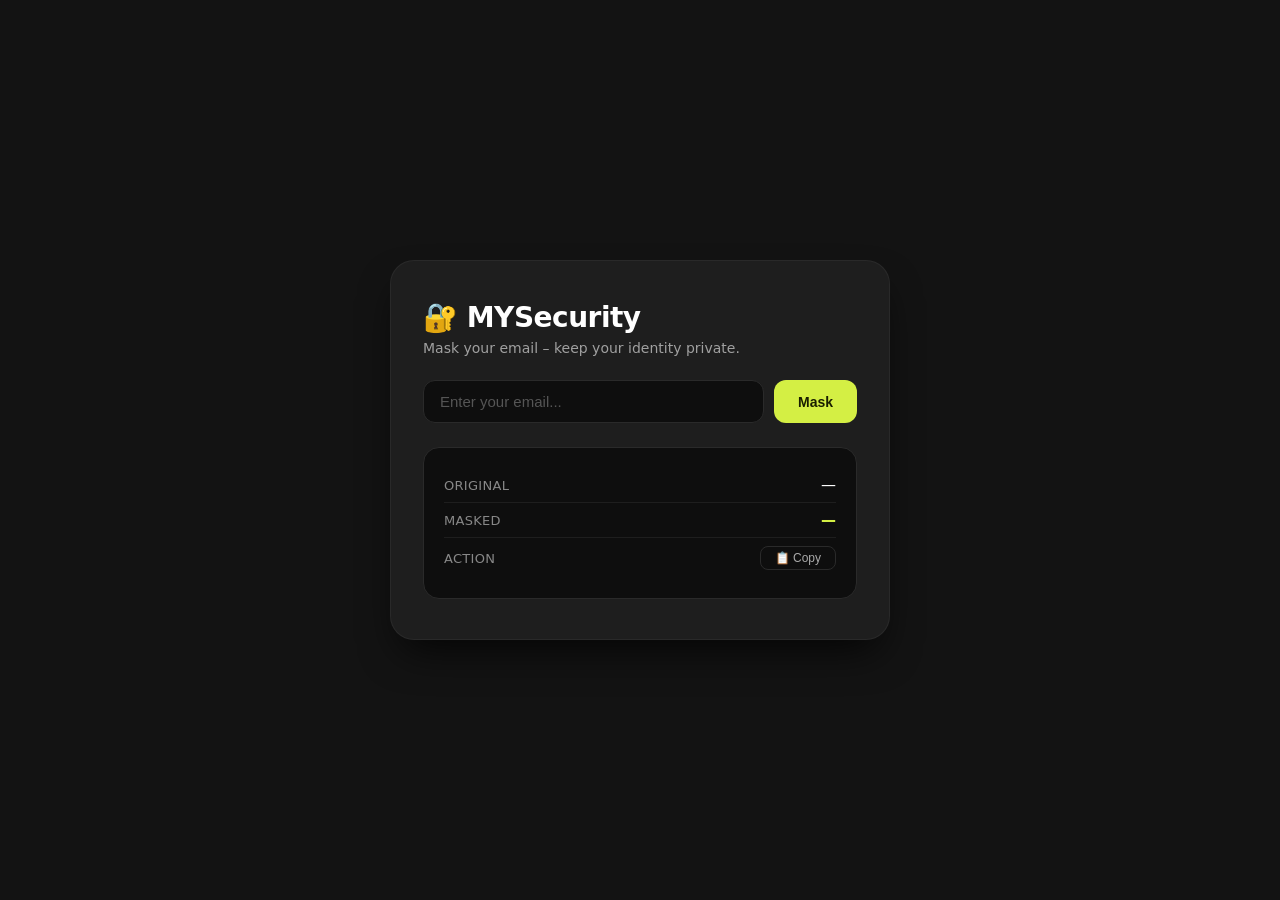
<file: index.html>
<!DOCTYPE html>
<html lang="en">

    <head>
        <meta charset="UTF-8">
        <meta name="viewport" content="width=device-width, initial-scale=1.0">
        <title>Email Masker</title>
        <link rel="stylesheet" href="style.css">
    </head>

    <body>
<div class="container">

    <h1>🔐 MYSecurity</h1>
    <p class="sub">Mask your email – keep your identity private.</p>

    <div class="input-group">
      <input type="text" id="emailInput" placeholder="Enter your email..." />
      <button class="btn-mask" id="maskBtn">Mask</button>
    </div>

    <div class="result-box" id="resultBox">
      <div class="result-row">
        <span class="label">Original</span>
        <span class="value" id="originalDisplay">—</span>
      </div>
      <div class="result-row">
        <span class="label">Masked</span>
        <span class="value masked" id="maskedDisplay">—</span>
      </div>
      <div class="result-row">
        <span class="label">Action</span>
        <button class="copy-btn" id="copyBtn">📋 Copy</button>
      </div>
    </div>

  </div>

        <script src-"/script.js"></script>
        
    </body>

</html>
</file>
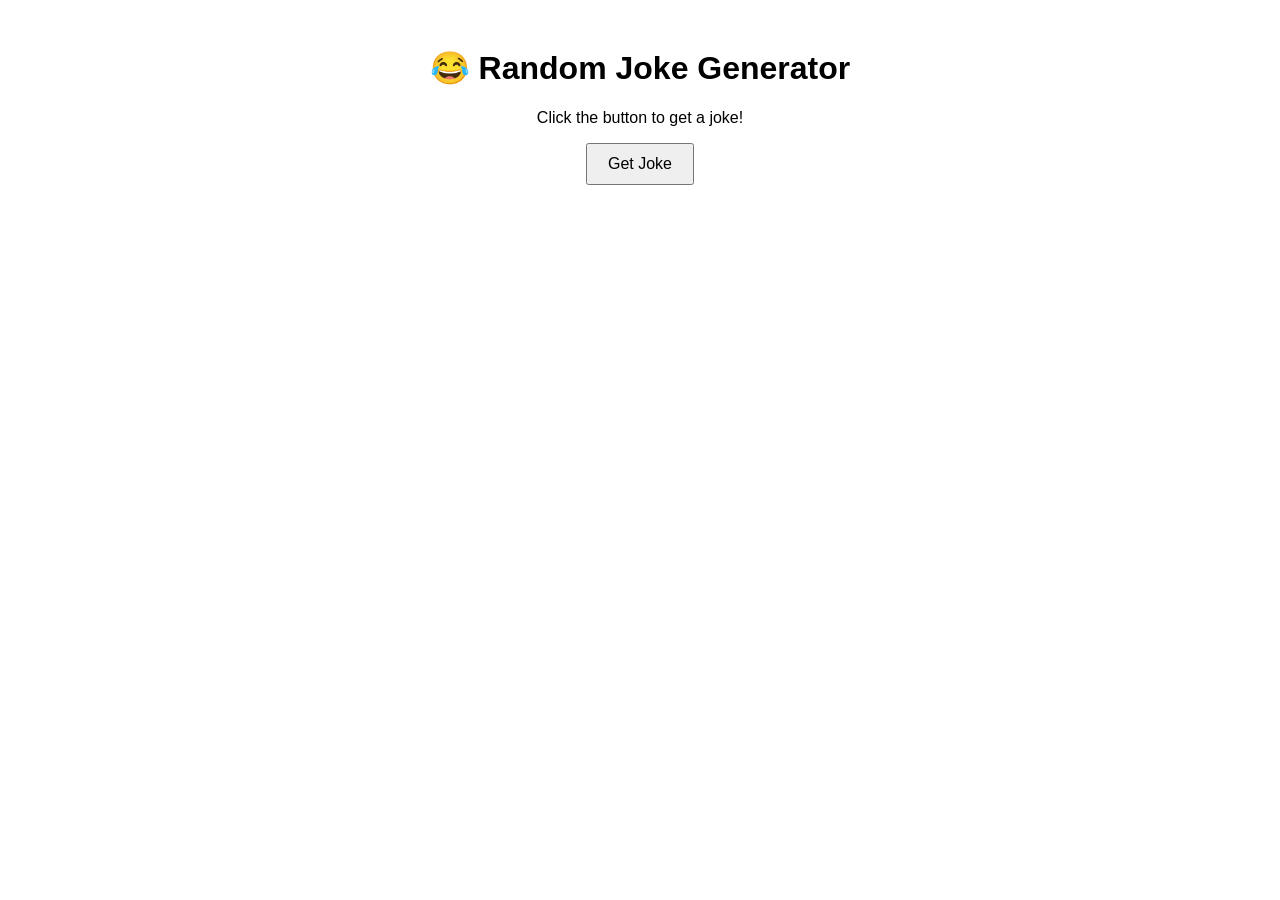
<file: zIndex.html>
<!DOCTYPE html>
<html>
<head>
  <title>Random Joke Generator</title>
  <style>
    body { font-family: Arial; text-align: center; padding: 20px; }
    button { padding: 10px 20px; font-size: 16px; }
  </style>
</head>
<body>
  <h1>😂 Random Joke Generator</h1>
  <p id="joke">Click the button to get a joke!</p>
  <button onclick="getJoke()">Get Joke</button>

  <script>
    async function getJoke() {
      try {
        const res = await fetch('https://official-joke-api.appspot.com/random_joke');
        const data = await res.json();
        document.getElementById('joke').innerText = `${data.setup} - ${data.punchline}`;
      } catch (error) {
        document.getElementById('joke').innerText = "Oops! Couldn't fetch a joke.";
      }
    }
  </script>
</body>
</html>
</file>
<file: style.css>
* {
      margin: 0;
      padding: 0;
      box-sizing: border-box;
    }

    body {
      background: #131313;
      font-family: 'Segoe UI', system-ui, sans-serif;
      min-height: 100vh;
      display: flex;
      align-items: center;
      justify-content: center;
      padding: 20px;
    }

    .container {
      background: #1e1e1e;
      padding: 40px 32px;
      border-radius: 24px;
      max-width: 500px;
      width: 100%;
      border: 1px solid rgba(255, 255, 255, 0.05);
      box-shadow: 0 20px 40px -12px rgba(0, 0, 0, 0.8);
    }

    h1 {
      color: #ffffff;
      font-size: 28px;
      font-weight: 700;
      letter-spacing: -0.5px;
      margin-bottom: 6px;
    }

    .sub {
      color: #a0a0a0;
      font-size: 14px;
      margin-bottom: 24px;
    }

    .input-group {
      display: flex;
      gap: 10px;
      margin-bottom: 24px;
    }

    input[type="text"] {
      flex: 1;
      padding: 12px 16px;
      border-radius: 12px;
      border: 1px solid #2a2a2a;
      background: #0e0e0e;
      color: #ffffff;
      font-size: 15px;
      outline: none;
      transition: border 0.2s;
    }

    input[type="text"]:focus {
      border-color: #d4ef44;
    }

    input[type="text"]::placeholder {
      color: #555;
    }

    .btn-mask {
      background: #d4ef44;
      color: #191e00;
      border: none;
      padding: 12px 24px;
      border-radius: 12px;
      font-weight: 700;
      font-size: 14px;
      cursor: pointer;
      transition: 0.2s;
      white-space: nowrap;
    }

    .btn-mask:hover {
      background: #c0d83a;
      transform: scale(1.02);
    }

    /* ===== RESULT BOX ===== */
    .result-box {
      background: #0e0e0e;
      border-radius: 16px;
      padding: 20px;
      border: 1px solid #2a2a2a;
      margin-top: 8px;
    }

    .result-row {
      display: flex;
      justify-content: space-between;
      align-items: center;
      padding: 8px 0;
      border-bottom: 1px solid #1e1e1e;
    }

    .result-row:last-child {
      border-bottom: none;
    }

    .label {
      color: #888;
      font-size: 13px;
      font-weight: 500;
      text-transform: uppercase;
      letter-spacing: 0.3px;
    }

    .value {
      color: #ffffff;
      font-size: 15px;
      font-weight: 500;
      word-break: break-all;
      text-align: right;
      max-width: 70%;
    }

    .value.masked {
      color: #d4ef44;
      font-weight: 600;
    }

    .copy-btn {
      background: transparent;
      border: 1px solid #2a2a2a;
      color: #aaa;
      padding: 4px 14px;
      border-radius: 8px;
      font-size: 12px;
      cursor: pointer;
      transition: 0.2s;
    }

    .copy-btn:hover {
      border-color: #d4ef44;
      color: #d4ef44;
    }

    .empty-state {
      color: #555;
      font-size: 14px;
      text-align: center;
      padding: 12px 0;
    }
</file>
